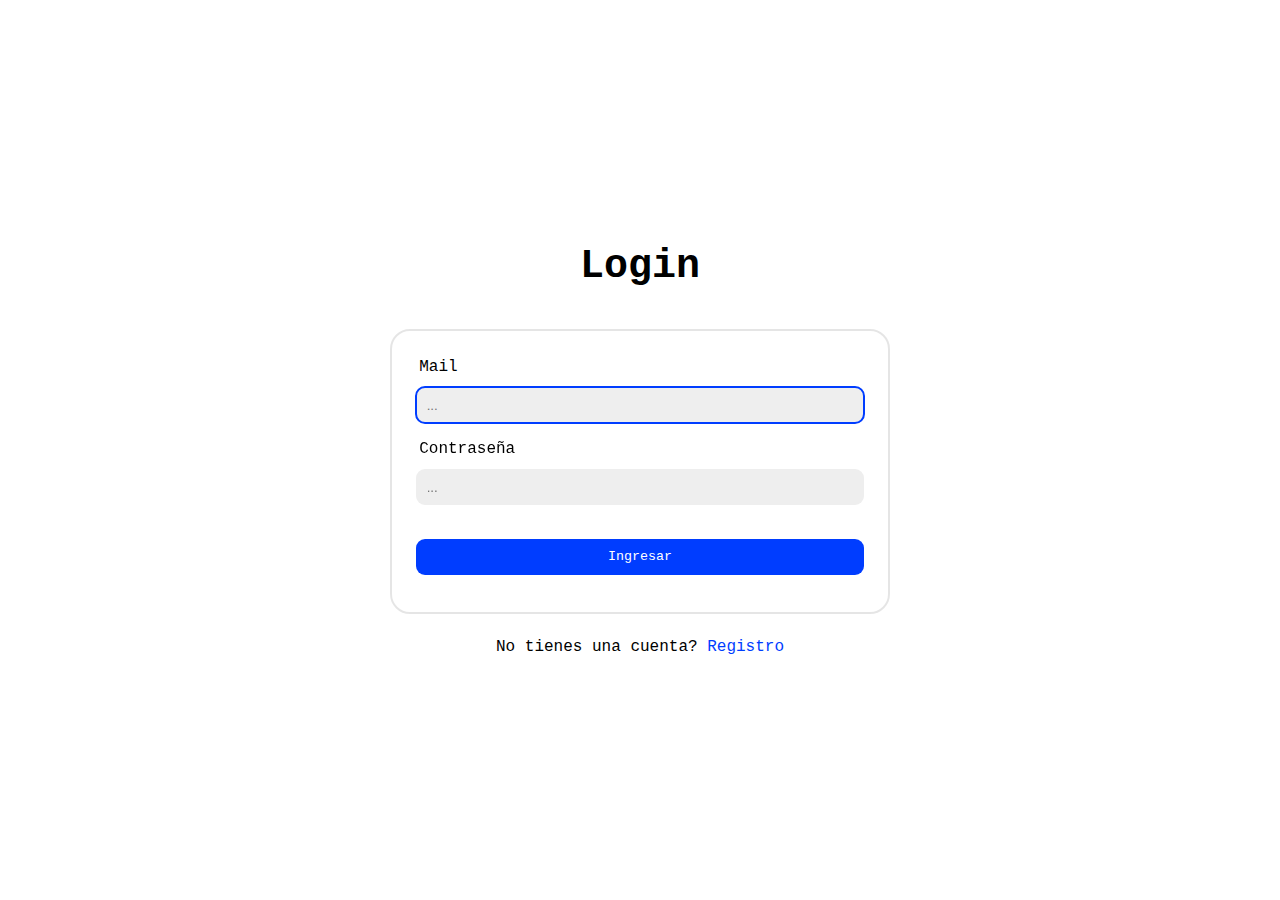
<file: index.html>
<html lang="en">
  <head>
    <meta charset="UTF-8" />
    <meta name="viewport" content="width=device-width, initial-scale=1.0" />
    <link rel="stylesheet" href="css/style.css" />
    <title>home</title>
  </head>
  <body>
    <section>
      <h1>Home</h1>
      <button id="logout">Logout</button>
      <script src="js/index.js"></script>
    </section>
  </body>
</html>
</file>
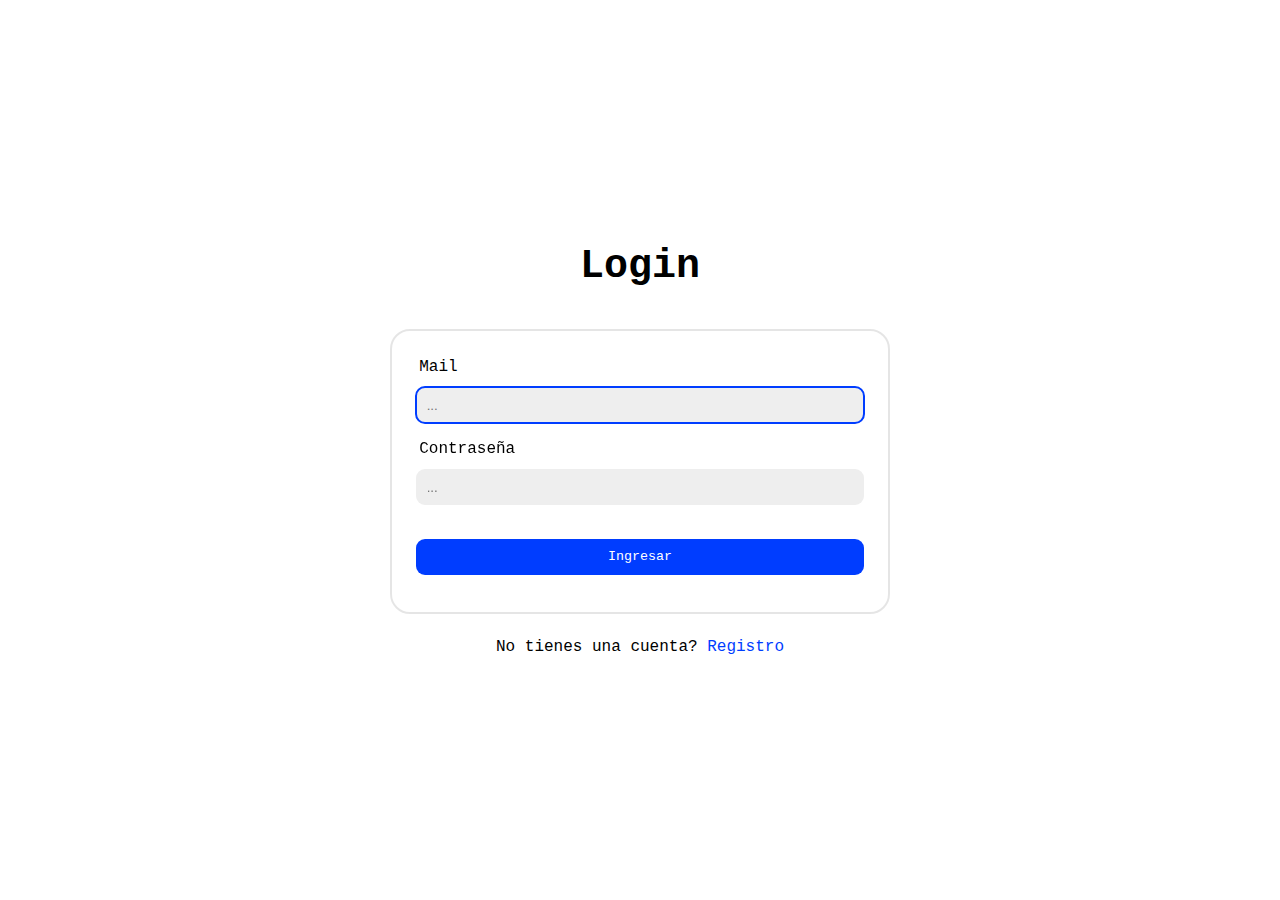
<file: login.html>
<html lang="en">
  <head>
    <meta charset="UTF-8" />
    <meta name="viewport" content="width=device-width, initial-scale=1.0" />
    <link rel="stylesheet" href="css/style.css" />
    <title>login</title>
  </head>
  <body>
    <section>
      <h2>Login</h2>
      <form id="loginForm">
        <label>Mail</label>
        <input type="email" placeholder="..." id="email" required autofocus />
        <label>Contraseña</label>
        <input type="password" placeholder="..." id="password" required />
        <input type="submit" value="Ingresar" />
      </form>
      <p>No tienes una cuenta? <a href="signup.html">Registro</a></p>
    </section>
    <script src="js/login.js"></script>
  </body>
</html>
</file>
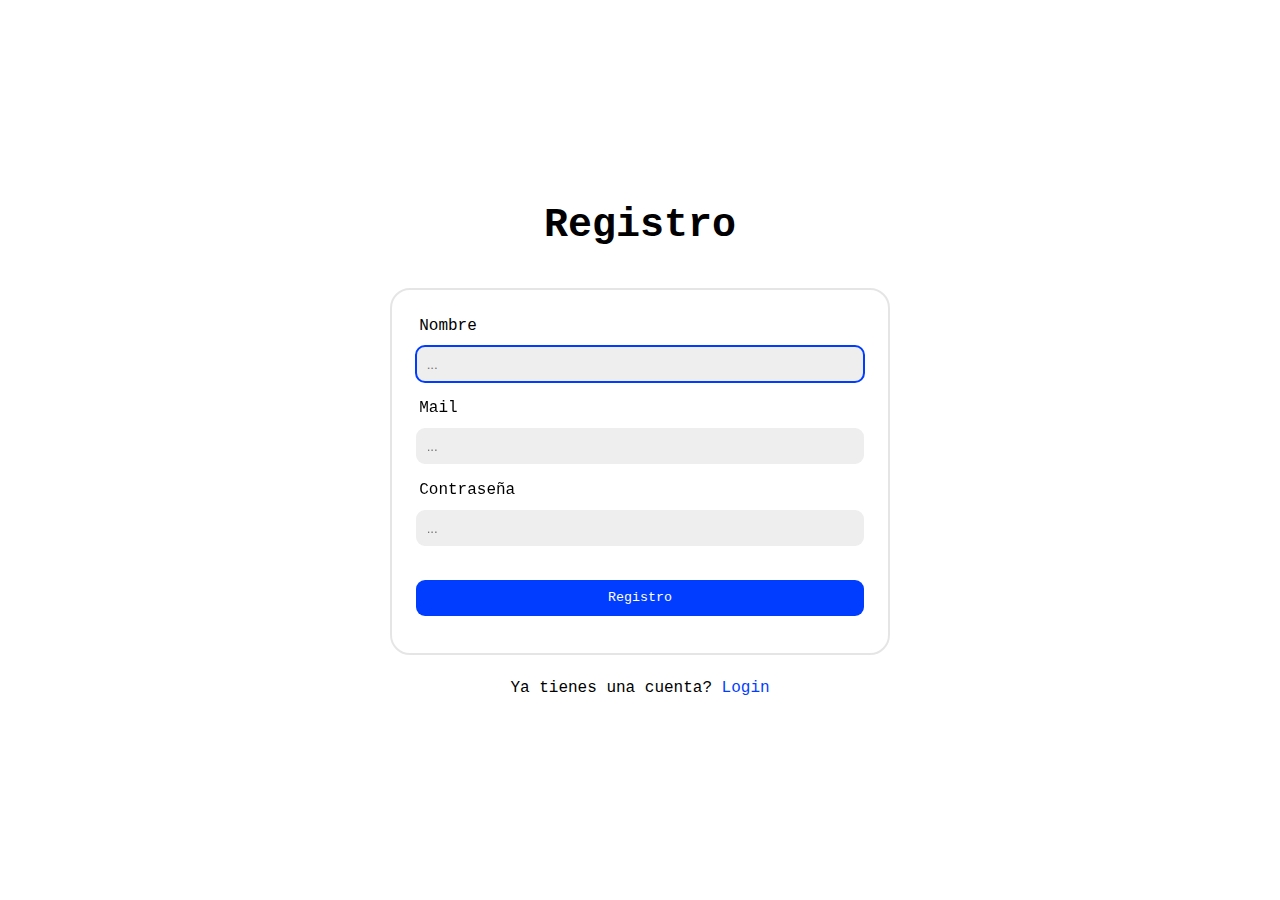
<file: signup.html>
<html lang="en">
  <head>
    <meta charset="UTF-8" />
    <meta name="viewport" content="width=device-width, initial-scale=1.0" />
    <link rel="stylesheet" href="css/style.css" />
    <title>Registro</title>
  </head>
  <body>
    <section>
      <h2>Registro</h2>
      <form id="signupForm">
        <label>Nombre</label>
        <input type="text" placeholder="..." id="name" required autofocus />
        <label>Mail</label>
        <input type="email" placeholder="..." id="email" required />
        <label>Contraseña</label>
        <input type="password" placeholder="..." id="password" required />
        <input type="submit" value="Registro" />
      </form>
      <p>Ya tienes una cuenta? <a href="login.html">Login</a></p>
    </section>
    <script src="js/signup.js"></script>
  </body>
</html>
</file>
<file: css/style.css>
:root {
  --font-mono: ui-monospace, Menlo, Monaco, "Cascadia Mono", "Segoe UI Mono",
    "Roboto Mono", "Oxygen Mono", "Ubuntu Monospace", "Source Code Pro",
    "Fira Mono", "Droid Sans Mono", "Courier New", monospace;
  --transition: all 0.1s cubic-bezier(0.645, 0.045, 0.355, 1);
}

* {
  margin: 0;
  padding: 0;
  box-sizing: border-box;
}

body {
  font-family: var(--font-mono);
}

section {
  display: flex;
  flex-wrap: wrap;
  height: 100vh;
  align-items: center;
  justify-content: center;
  flex-direction: column;
  padding: 1em;
}

section h1 {
  font-size: 3em;
}

section h2 {
  text-align: center;
  width: 100%;
  margin-bottom: 1em;
  font-size: 2.5em;
}

section form {
  padding: 1.5em;
  display: flex;
  flex-wrap: wrap;
  max-width: 500px;
  border-radius: 20px;
  border: 2px solid rgba(0, 0, 0, 0.1);
}

section form label {
  width: 100%;
  padding: 0.2em;
  margin-bottom: 0.5em;
}

section form input {
  width: 100%;
  margin-bottom: 1em;
  padding: 0.8em;
  border-radius: 9px;
  border: none;
  outline-color: #003dff;
  background-color: #eee;
}

section form input[type="submit"] {
  margin-top: 1.5em;
  background-color: #003dff;
  color: #fff;
  font-family: var(--font-mono);
  transition: var(--transition);
}

section form input[type="submit"]:active {
  transform: scale(0.97);
}

section p {
  margin-top: 1.5em;
}

section p a {
  text-decoration: none;
  color: #003dff;
}

/* Home */

section button {
  background-color: #003dff;
  color: #fff;
  font-family: var(--font-mono);
  transition: var(--transition);
  border: none;
  padding: 0.5em 1em;
  border-radius: 9px;
  margin-top: 1.5em;
  font-size: 1em;
}
</file>
